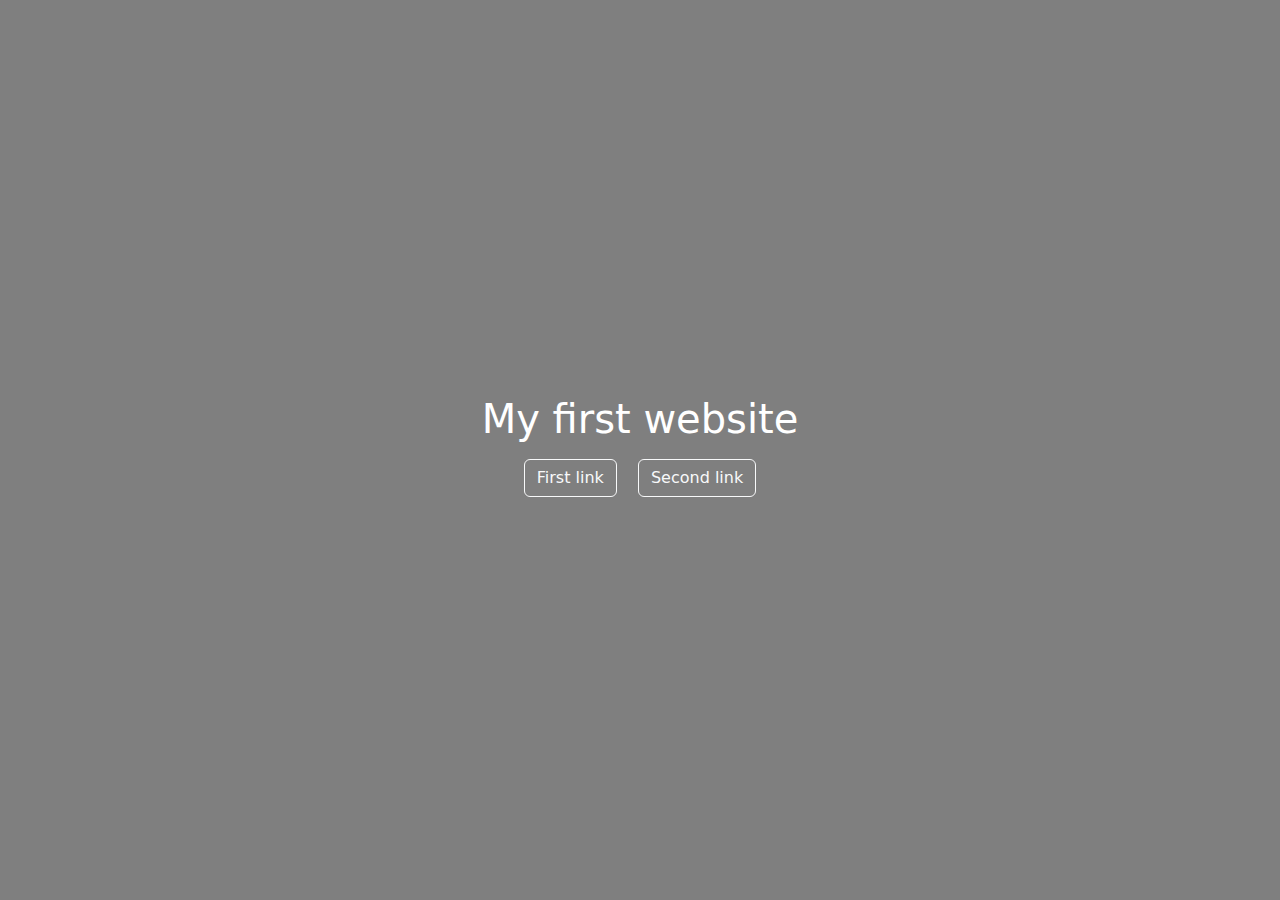
<file: rush/index.html>
<!-- index.html -->
<!DOCTYPE html>
<html lang="en">
<head>
  <meta charset="UTF-8">
  <meta name="viewport" content="width=device-width, initial-scale=1">
  <title>My Profile</title>
  <link href="https://cdn.jsdelivr.net/npm/bootstrap@5.3.0/dist/css/bootstrap.min.css" rel="stylesheet">
  <link rel="stylesheet" href="style.css">
</head>
<body>
  <div class="hero text-center d-flex align-items-center justify-content-center">
    <div class="text-white">
      <h1>My first website</h1>
      <a href="cv1.html" class="btn btn-outline-light m-2">First link</a>
      <a href="cv2.html" class="btn btn-outline-light m-2">Second link</a>
    </div>
  </div>
</body>
</html>
</file>
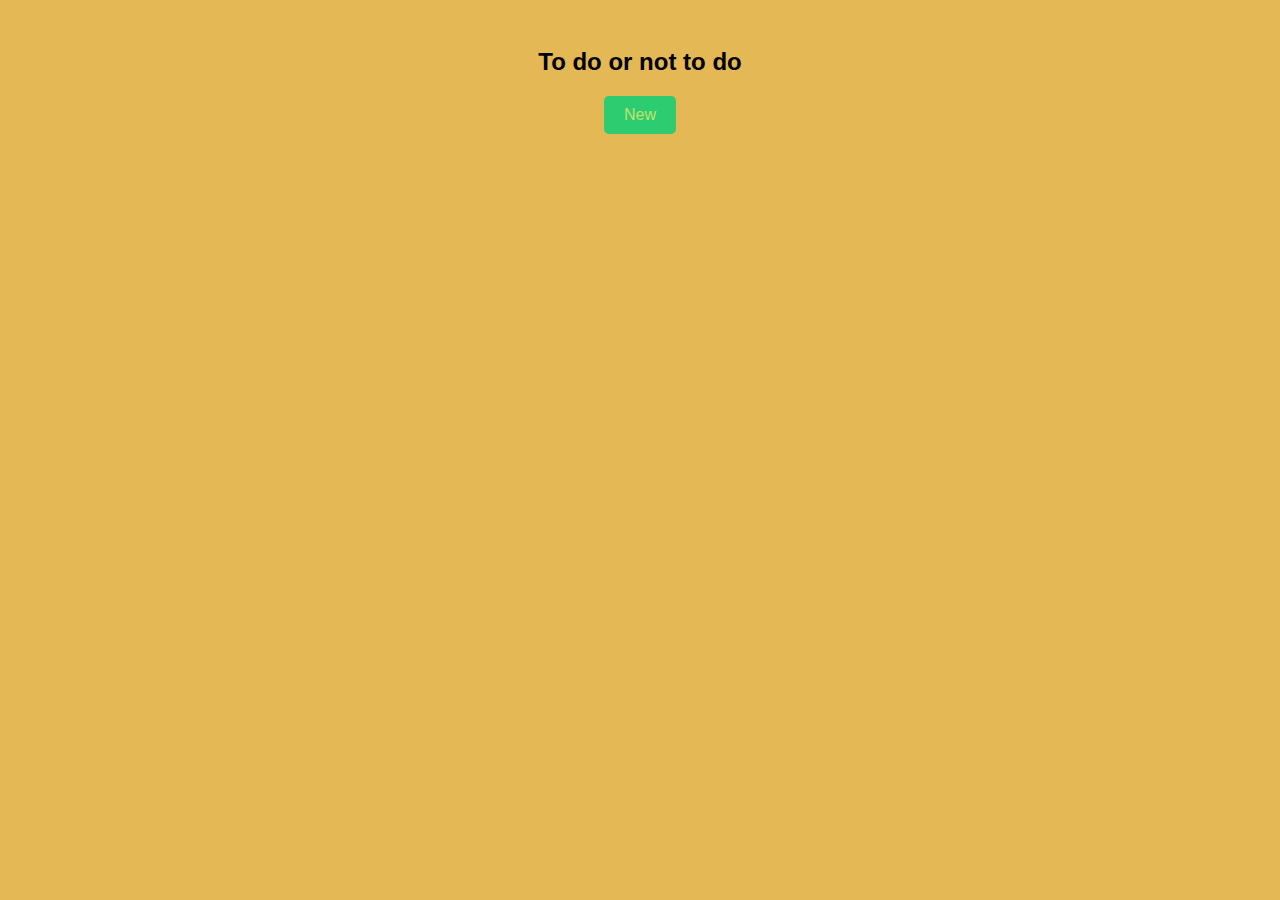
<file: cell03/ex03/index.html>
<!DOCTYPE html>
<html lang="en">
<head>
  <meta charset="UTF-8">
  <title>To do or not to do</title>
  <link rel="stylesheet" href="main.css">
</head>
<body>
  <h2>To do or not to do</h2>
  <button id="newBtn">New</button>
  <div id="ft_list"></div>

  <script src="Todo.js"></script>
</body>
</html>
</file>
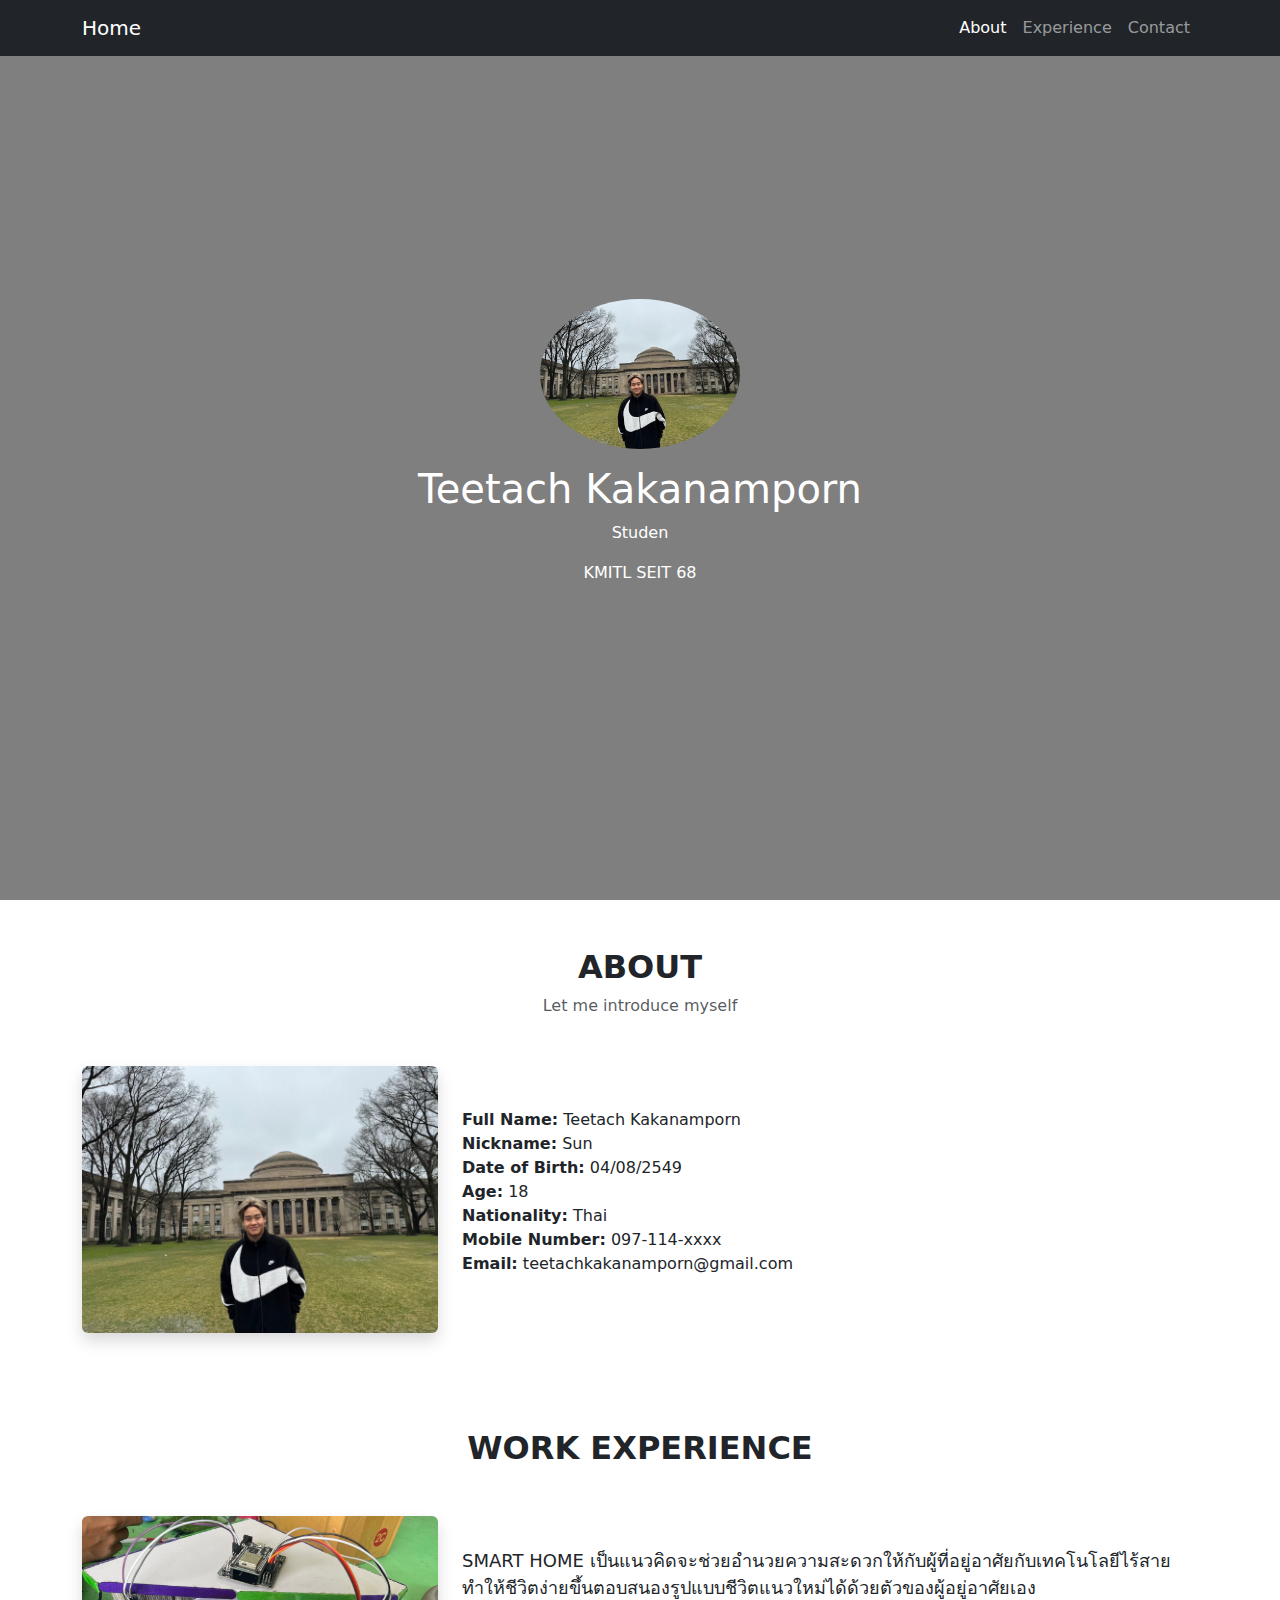
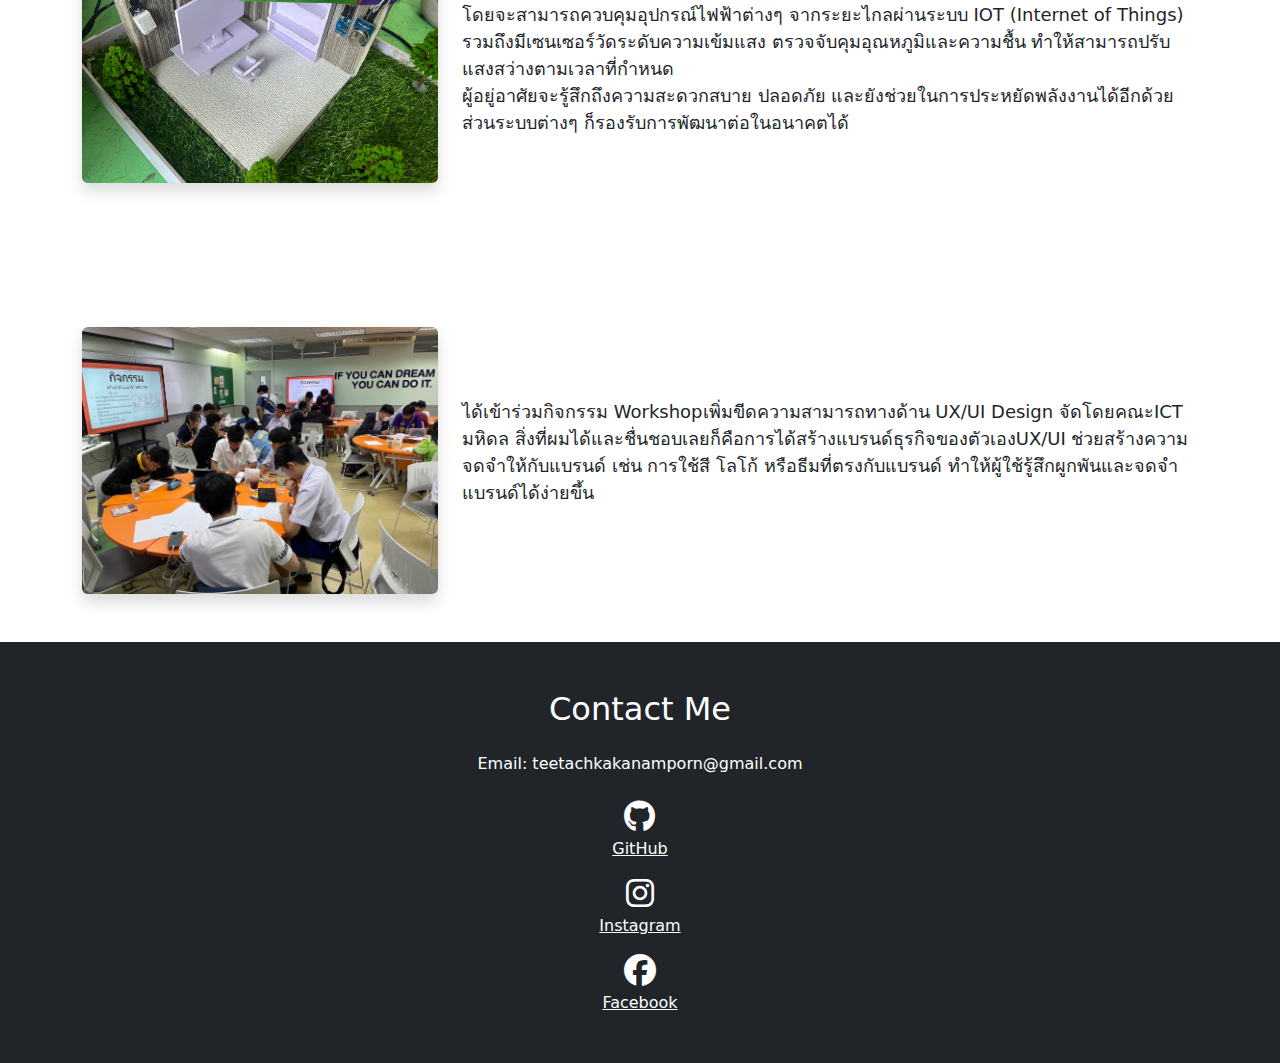
<file: rush/cv1.html>
<!DOCTYPE html>
<html lang="en">
<head>
  <meta charset="UTF-8">
  <meta name="viewport" content="width=device-width, initial-scale=1">
  <title>My Resume</title>
  <link href="https://cdn.jsdelivr.net/npm/bootstrap@5.3.0/dist/css/bootstrap.min.css" rel="stylesheet">
  <link rel="stylesheet" href="style.css">
  <!-- Font Awesome CDN -->
<link rel="stylesheet" href="https://cdnjs.cloudflare.com/ajax/libs/font-awesome/6.5.0/css/all.min.css">

</head>
<body data-bs-spy="scroll" data-bs-target="#navbar" data-bs-offset="70">

  <!-- Navbar -->
  <nav id="navbar" class="navbar navbar-expand-lg navbar-dark bg-dark fixed-top">
    <div class="container">
      <a class="navbar-brand" href="index.html">Home</a>
      <button class="navbar-toggler" type="button" data-bs-toggle="collapse" data-bs-target="#navContent">
        <span class="navbar-toggler-icon"></span>
      </button>
      <div class="collapse navbar-collapse" id="navContent">
        <ul class="navbar-nav ms-auto">
          <li class="nav-item"><a class="nav-link" href="#about">About</a></li>
          <li class="nav-item"><a class="nav-link" href="#experience">Experience</a></li>
          <li class="nav-item"><a class="nav-link" href="#contact">Contact</a></li>
        </ul>
      </div>
    </div>
  </nav>

  <!-- Hero -->
  <section id="about" class="hero-section d-flex align-items-center justify-content-center text-white">
    <div class="text-center">
      <img src="img/sun_s.jpg" class="rounded-circle mb-3" width="200" alt="Profile">
      <h1>Teetach Kakanamporn</h1>
      <p>Studen</p>
      <P>KMITL SEIT 68</P>
    </div>

  </section>

  <!-- About Section -->
<section id="experience" class="py-5">
  <div class="container">
    <div class="text-center mb-5">
      <h2 class="text-uppercase fw-bold">About</h2>
      <p class="text-muted">Let me introduce myself</p>
    </div>
    <div class="row align-items-center">
      <!-- Left: Image -->
      <div class="col-md-4 text-center mb-4 mb-md-0">
        <img src="img/sun_s.jpg" class="img-fluid rounded shadow" alt="Profile Photo">
      </div>

      <!-- Right: Personal Info -->
      <div class="col-md-8">
        <ul class="list-unstyled">
          <li><strong>Full Name:</strong> Teetach Kakanamporn</li>
          <li><strong>Nickname:</strong> Sun</li>
          <li><strong>Date of Birth:</strong> 04/08/2549</li>
          <li><strong>Age:</strong> 18</li>
          <li><strong>Nationality:</strong> Thai</li>
          <li><strong>Mobile Number:</strong> 097-114-xxxx</li>
          <li><strong>Email:</strong> teetachkakanamporn@gmail.com</li>
        </ul>
      </div>
    </div>
  </div>
</section>

<section id="experience" class="py-5">
  <div class="container">
    <div class="text-center mb-5">
      <h2 class="text-uppercase fw-bold">work experience</h2>
    </div>
    <div class="row align-items-center">
      <!-- Left: Image -->
      <div class="col-md-4 text-center mb-4 mb-md-0">
        <img src="img/sun_pro.jpg" class="img-fluid rounded shadow" alt="Profile Photo">
      </div>

      <div class="col-md-8">
        <ul class="list-unstyled">
          <li style="font-size: 18px;"> SMART HOME เป็นแนวคิดจะช่วยอำนวยความสะดวกให้กับผู้ที่อยู่อาศัยกับเทคโนโลยีไร้สาย</li>
          <li style="font-size: 18px;">ทำให้ชีวิตง่ายขึ้นตอบสนองรูปแบบชีวิตแนวใหม่ได้ด้วยตัวของผู้อยู่อาศัยเอง</li>
          <li style="font-size: 18px;">โดยจะสามารถควบคุมอุปกรณ์ไฟฟ้าต่างๆ จากระยะไกลผ่านระบบ IOT (Internet of Things)</li>
          <li style="font-size: 18px;">รวมถึงมีเซนเซอร์วัดระดับความเข้มแสง ตรวจจับคุมอุณหภูมิและความชื้น ทำให้สามารถปรับแสงสว่างตามเวลาที่กำหนด</li>
          <li style="font-size: 18px;">ผู้อยู่อาศัยจะรู้สึกถึงความสะดวกสบาย ปลอดภัย และยังช่วยในการประหยัดพลังงานได้อีกด้วย ส่วนระบบต่างๆ ก็รองรับการพัฒนาต่อในอนาคตได้</li>
        </ul>
      </div>
    </div>
  </div>
</section>

<section id="experience" class="py-5">
  <div class="container">
    <div class="text-center mb-5">
    </div>
    <div class="row align-items-center">
      <!-- Left: Image -->
      <div class="col-md-4 text-center mb-4 mb-md-0">
        <img src="img/sun_act.jpg" class="img-fluid rounded shadow" alt="Profile Photo">
      </div>

      <div class="col-md-8">
        <ul class="list-unstyled">
          <li style="font-size: 18px;"> ได้เข้าร่วมกิจกรรม Workshopเพิ่มขีดความสามารถทางด้าน
UX/UI Design จัดโดยคณะICT มหิดล 
สิ่งที่ผมได้และชื่นชอบเลยก็คือการได้สร้างแบรนด์ธุรกิจของตัวเองUX/UI ช่วยสร้างความจดจำให้กับแบรนด์ เช่น การใช้สี โลโก้ หรือธีมที่ตรงกับแบรนด์ ทำให้ผู้ใช้รู้สึกผูกพันและจดจำแบรนด์ได้ง่ายขึ้น</li>
          
        </ul>
      </div>
    </div>
  </div>
</section>


  <!-- Contact -->
<section id="contact" class="py-5 bg-dark text-white">
  <div class="container text-center">
    <h2 class="mb-4">Contact Me</h2>

    <p>Email: teetachkakanamporn@gmail.com</p>

    <!-- Social Icons - Vertical -->
    <div class="d-flex flex-column align-items-center gap-3 mt-4">
      <a href="https://github.com/teetachkakanamporn" class="text-white" target="_blank">
        <i class="fab fa-github fa-2x"></i>
        <div>GitHub</div>
      </a>

      <a href="https://www.instagram.com/snt4n/?igsh=cW9razRwZGVtOXNn&utm_source=qr#" class="text-white" target="_blank">
        <i class="fab fa-instagram fa-2x"></i>
        <div>Instagram</div>
      </a>

      <a href="https://www.facebook.com/nattapong.muanprasan" class="text-white" target="_blank">
        <i class="fab fa-facebook fa-2x"></i>
        <div>Facebook</div>
      </a>
    </div>
  </div>
</section>

  <script src="https://cdn.jsdelivr.net/npm/bootstrap@5.3.0/dist/js/bootstrap.bundle.min.js"></script>
</body>
</html>
</file>
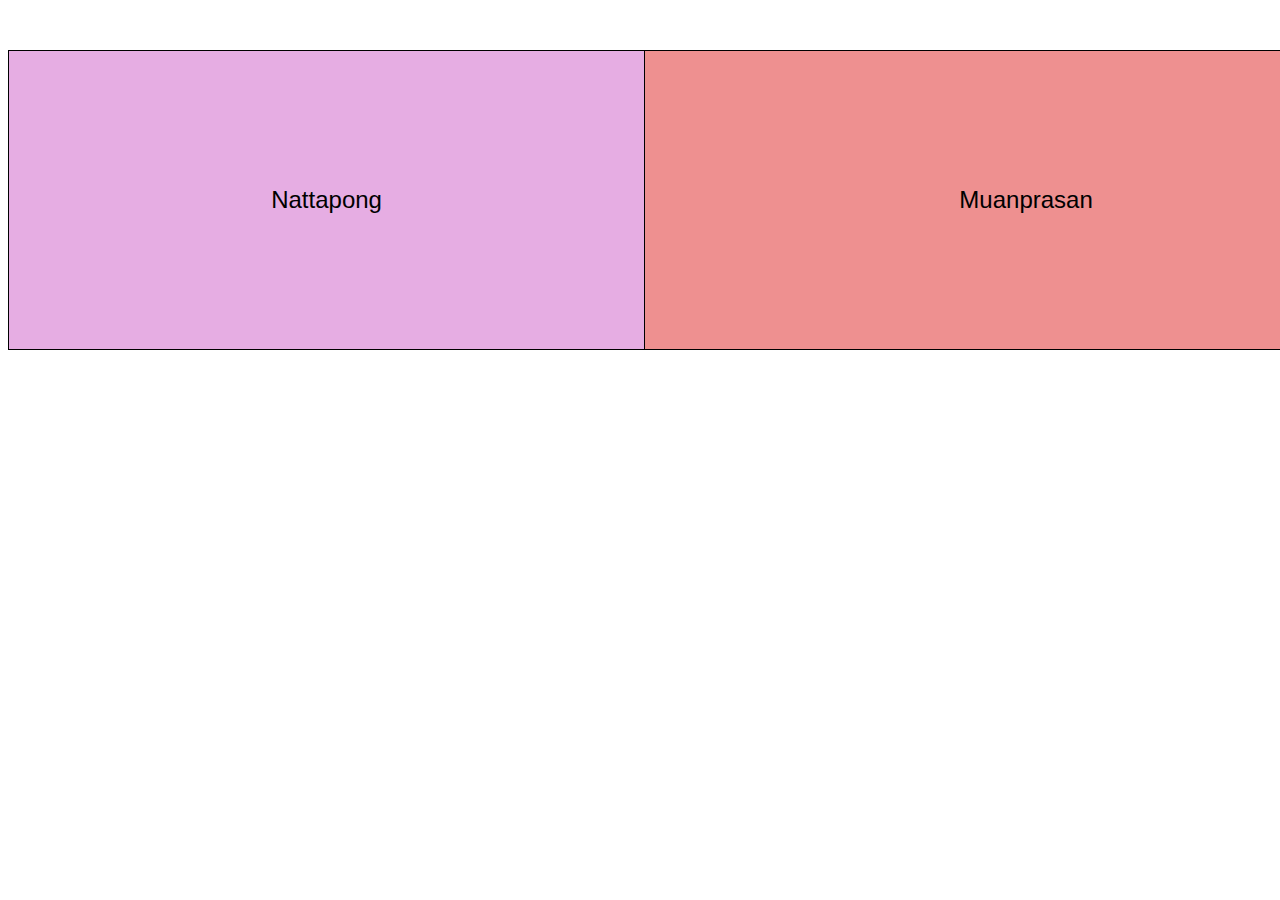
<file: cell01/ex05/tab.html>
<!DOCTYPE html>
<html lang="en">
<head>
    <meta charset="UTF-8">
    <title>Tab</title>
    <style>
        table {
            width: 1400px;
            height: 300px;
            border-collapse: collapse;
            margin: 50px auto;
        }
        td {
            border: 1px solid black;
            text-align: center;
            font-size: 24px;
            font-family: Arial, sans-serif;
        }
        .box1 {
            background-color: rgb(230, 173, 227);
        }
        .box2 {
            background-color: rgb(238, 144, 144);
        }
    </style>
</head>
<body>
    <table>
        <tr>
            <td class="box1">Nattapong</td>
            <td class="box2">Muanprasan</td>
        </tr>
    </table>
</body>
</html>
</file>
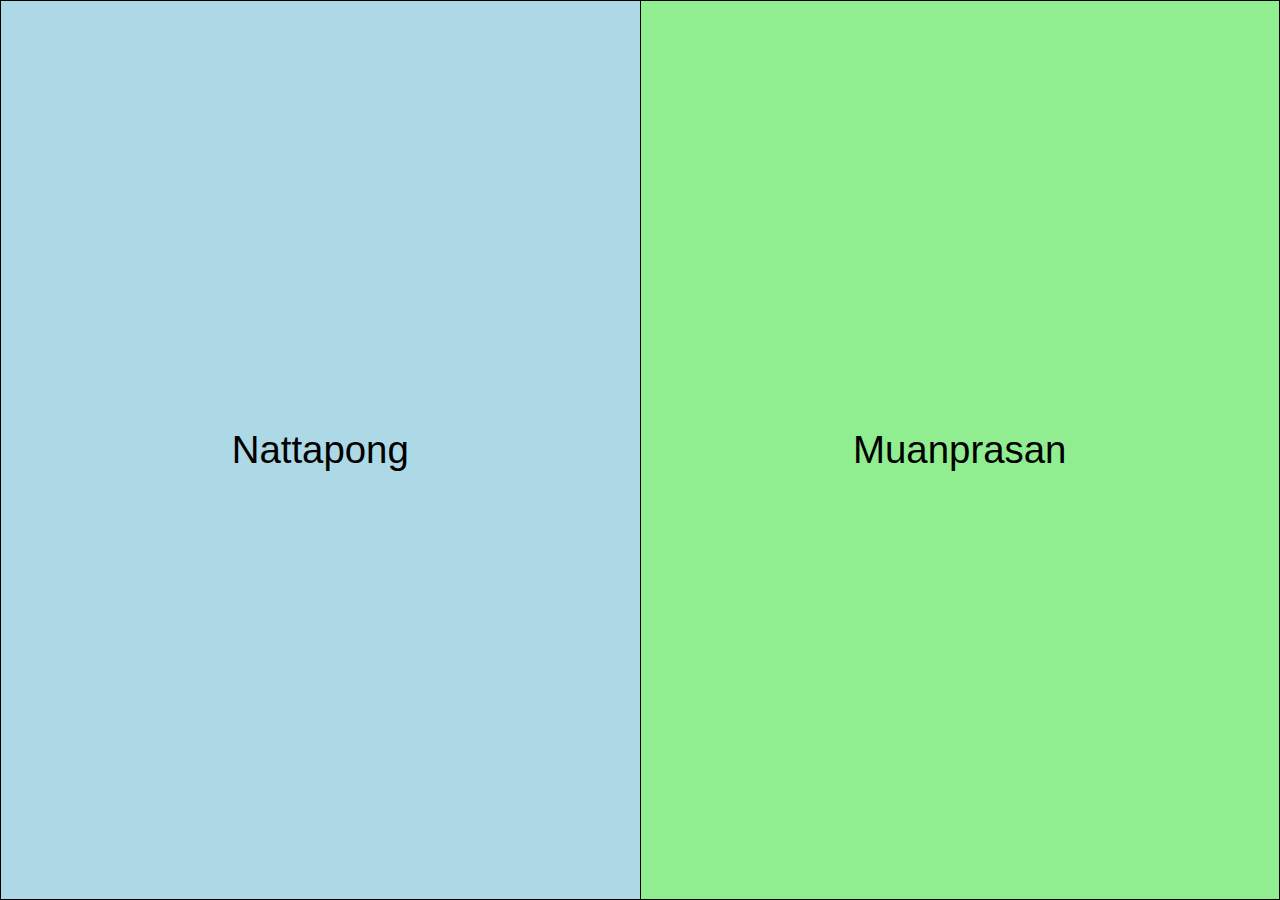
<file: cell01/ex06/responsive.html>
<!DOCTYPE html>
<html lang="en">
<head>
    <meta charset="UTF-8">
    <title>Responsive</title>
    <style>
        body {
            margin: 0;
            padding: 0;
        }

        table {
            width: 100%;
            height: 100vh;
            border-collapse: collapse;
            table-layout: fixed;
        }

        td {
            border: 1px solid black;
            text-align: center;
            font-size: 3vw;
            font-family: Arial, sans-serif;
            word-wrap: break-word;
        }

        .box1 {
            background-color: lightblue;
        }

        .box2 {
            background-color: lightgreen;
        }
    </style>
</head>
<body>

    <table>
        <tr>
            <td class="box1">Nattapong</td>
            <td class="box2">Muanprasan</td>
        </tr>
    </table>

</body>
</html>
</file>
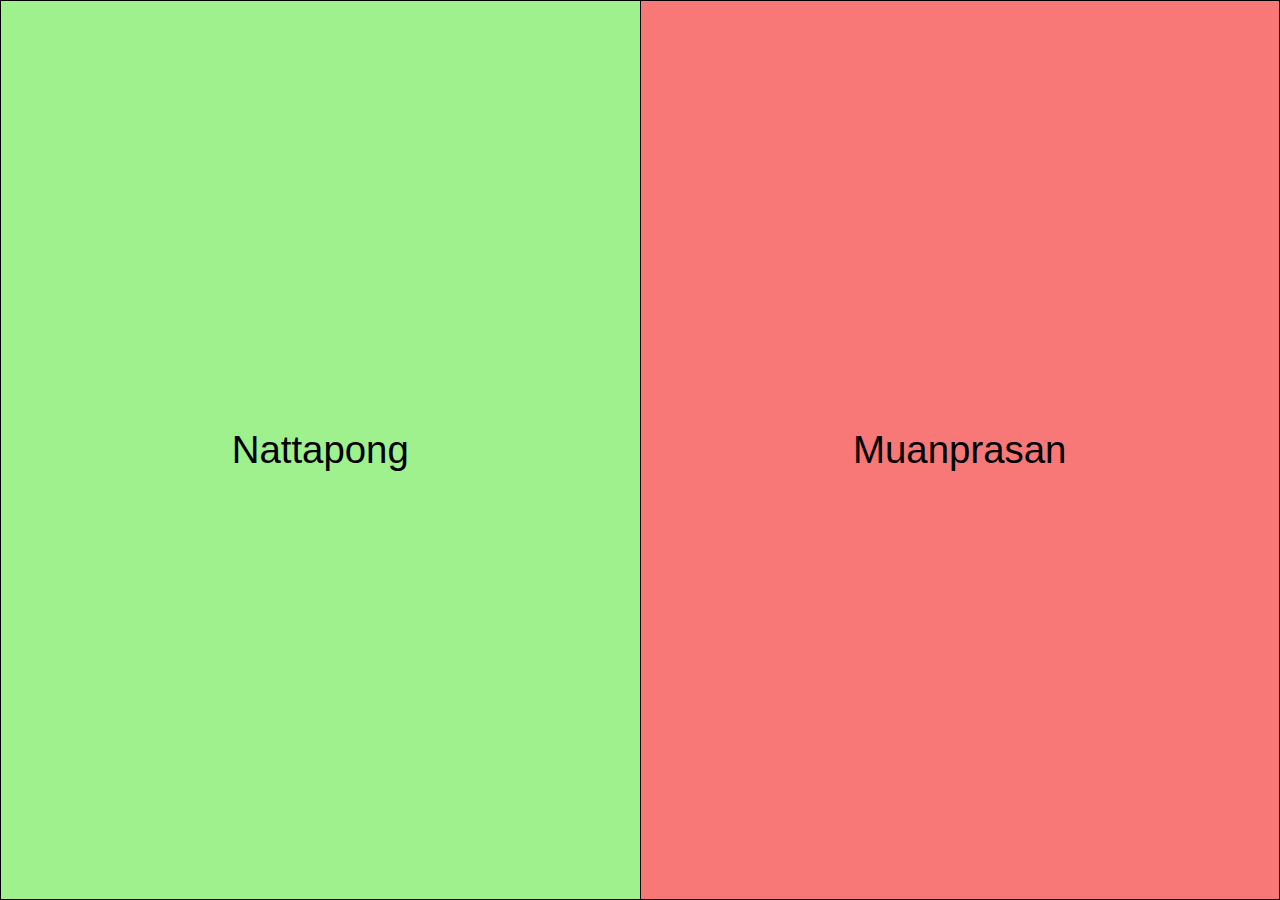
<file: cell02/ex00/ responsive.html>
<!DOCTYPE html>
<html lang="en">
<head>
    <meta charset="UTF-8">
    <meta name="viewport" content="width=device-width, initial-scale=1.0">
    <title>Improved Responsive</title>
    <link rel="stylesheet" href="responsive.css">
</head>
<body>
    <table>
        <tr>
            <td class="box1">Nattapong</td>
            <td class="box2">Muanprasan</td>
        </tr>
    </table>
</body>
</html>
</file>
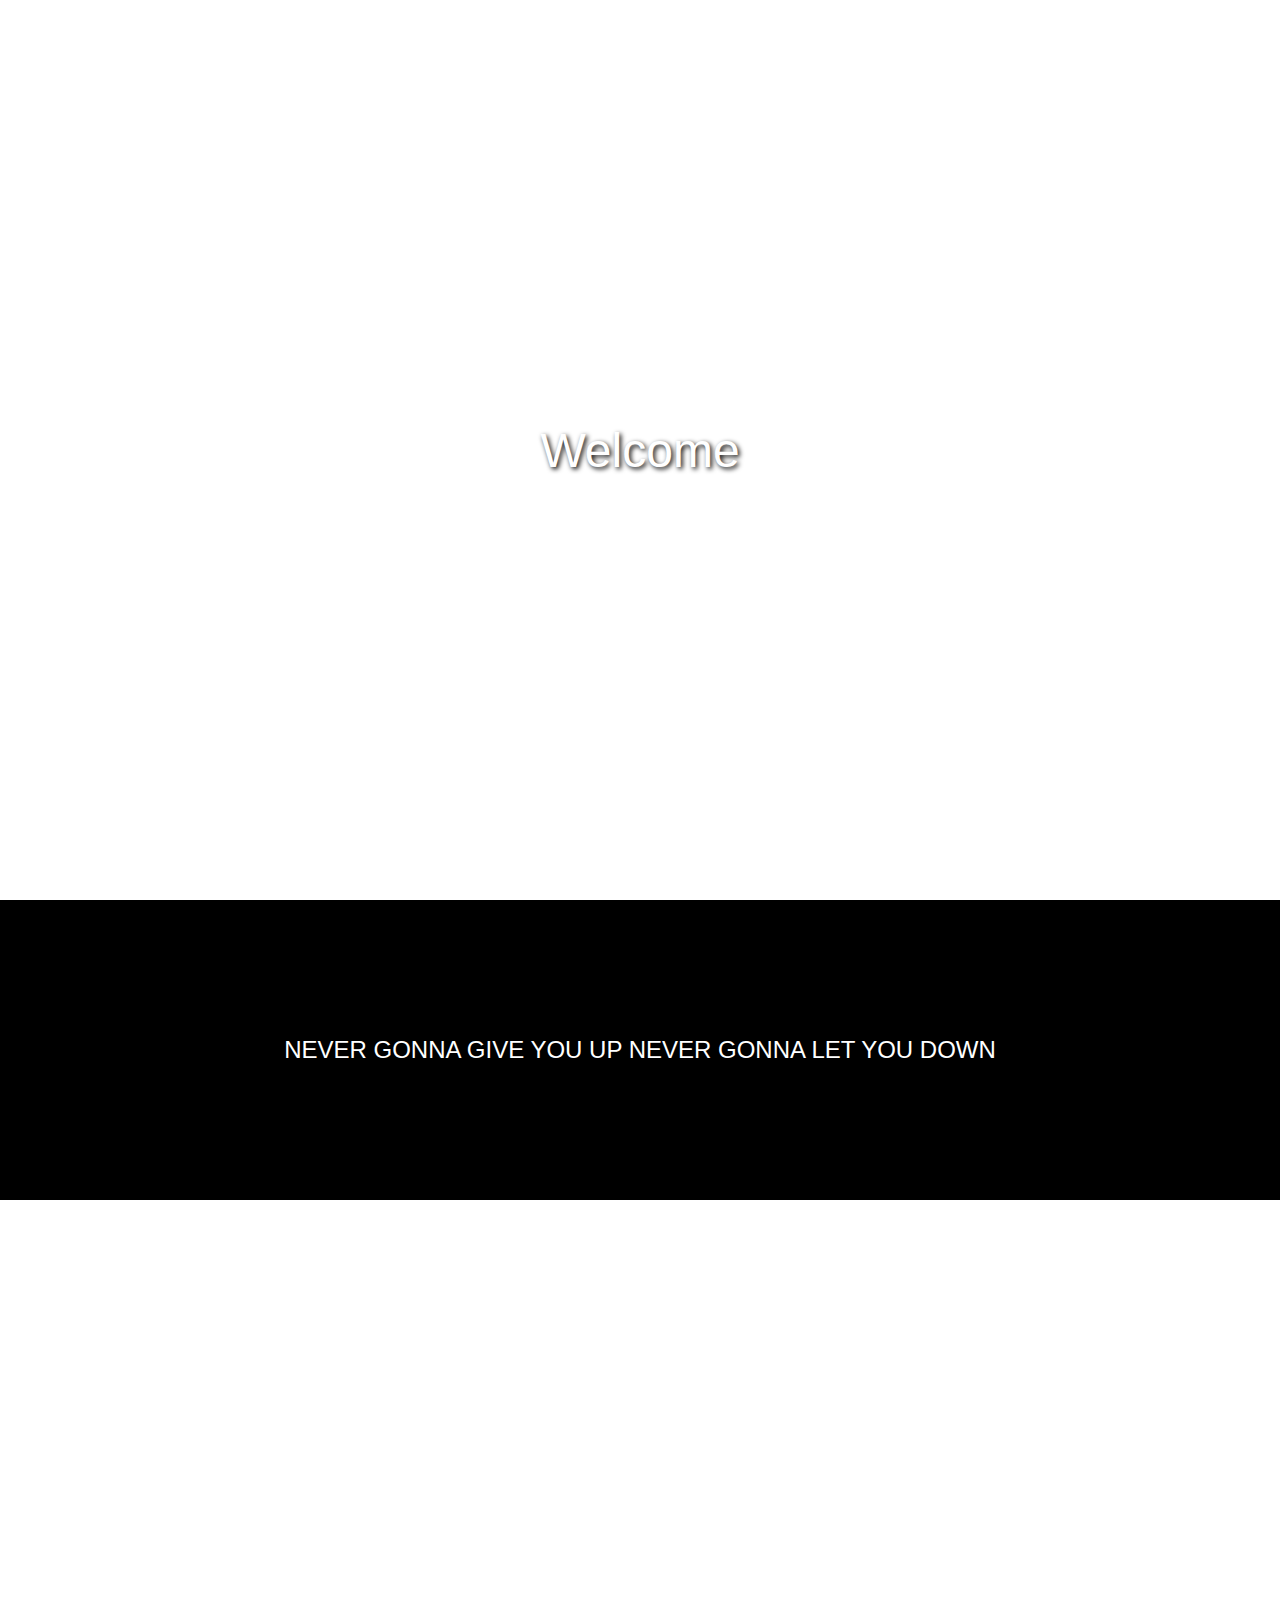
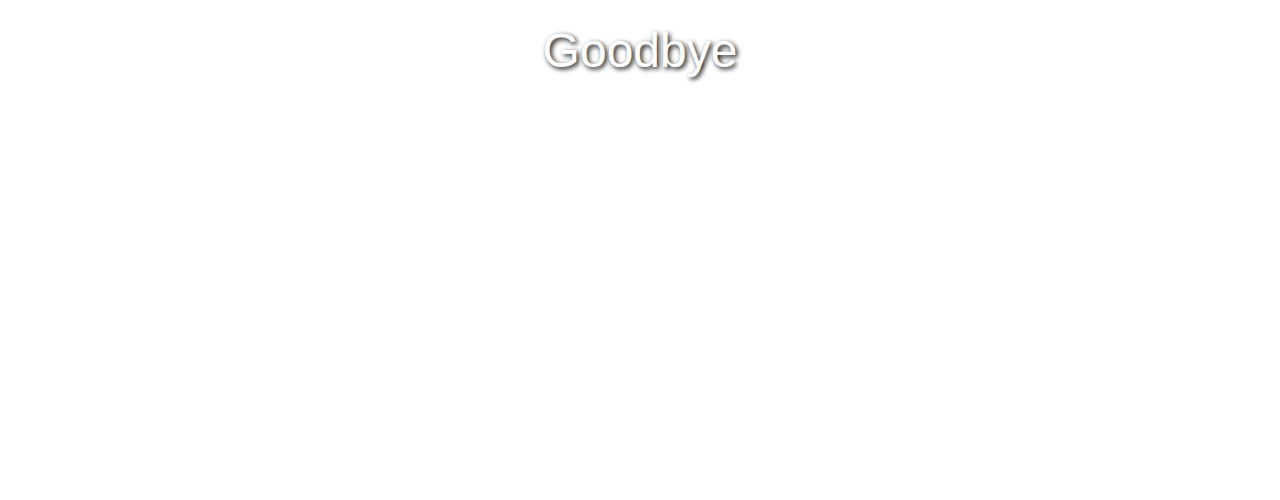
<file: cell02/ex02/ parallax.html>
<!DOCTYPE html>
<html lang="en">
<head>
  <meta charset="UTF-8" />
  <title>Parallax Example</title>
  <link rel="stylesheet" href="main.css"/>
</head>
<body>

  <div class="parallax1">
    <div class="text">Welcome</div>
  </div>

  <div class="content">
    <p>NEVER GONNA GIVE YOU UP NEVER GONNA LET YOU DOWN</p>
  </div>

  <div class="parallax2">
    <div class="text">Goodbye</div>
  </div>

</body>
</html>
</file>
<file: rush/style.css>
/* Hero section with online background image */
.hero-section {
  height: 100vh;
  background: linear-gradient(rgba(0, 0, 0, 0.5), rgba(0, 0, 0, 0.5)),
              url('https://static.vecteezy.com/system/resources/previews/065/371/360/large_2x/a-snowy-mountain-landscape-with-a-sunset-free-photo.jpeg') center/cover no-repeat;
}

/* Fix index.html background */
.hero {
  height: 100vh;
  background: linear-gradient(rgba(0, 0, 0, 0.5), rgba(0, 0, 0, 0.5)),
              url('https://static.vecteezy.com/system/resources/previews/065/371/360/large_2x/a-snowy-mountain-landscape-with-a-sunset-free-photo.jpeg') center/cover no-repeat;
}

#contact a:hover {
  color: #ffc107;
  text-decoration: none;
}

#contact i {
  margin-bottom: 5px;
}
</file>
<file: cell03/ex03/main.css>
body {
  font-family: sans-serif;
  text-align: center;
  padding: 20px;
  background: #e3b855;
}

#newBtn {
  padding: 10px 20px;
  font-size: 1rem;
  background-color: #2ecc71;
  color: rgb(193, 226, 109);
  border: none;
  border-radius: 5px;
  cursor: pointer;
}

#ft_list {
  margin-top: 20px;
}

.todo {
  background-color: #fff;
  border: 1px solid #ccc;
  padding: 12px;
  margin: 10px auto;
  width: 300px;
  border-radius: 4px;
  box-shadow: 0 2px 4px rgba(0,0,0,0.1);
  cursor: pointer;
}
</file>
<file: cell02/ex00/responsive.css>
body {
    margin: 0;
    padding: 0;
}

table {
    width: 100%;
    height: 100vh;
    border-collapse: collapse;
    table-layout: fixed;
}

td {
    border: 1px solid black;
    text-align: center;
    font-size: 3vw;
    font-family: Arial, sans-serif;
    word-wrap: break-word;
}

.box1 {
    background-color: rgb(159, 241, 142);
}

.box2 {
    background-color: rgb(248, 120, 120);
}
</file>
<file: cell02/ex02/main.css>
body, html {
  margin: 0;
  font-family: sans-serif;
  height: 100%;
  min-height: 100%;
}

.parallax1, .parallax2 {
  background-attachment: fixed;
  background-size: cover;
  background-position: center;
  height: 100vh;
  position: relative;
  color: white;
}

.parallax1 {
  background-image: url('https://www.rossmorevethospital.com.au/wp-content/uploads/2022/08/golden-baby-cat.jpeg');
}

.parallax2 {
  background-image: url('https://static.vecteezy.com/system/resources/previews/005/857/332/non_2x/funny-portrait-of-cute-corgi-dog-outdoors-free-photo.jpg');
}

.text {
  position: absolute;
  top: 50%;
  left: 50%;
  transform: translate(-50%, -50%);
  font-size: 3em;
  text-shadow: 2px 2px 5px #000;
}

.content {
  height: 300px;
  background-color: black;
  color: white;
  display: flex;
  justify-content: center;
  align-items: center;
  font-size: 1.5em;
}
</file>
